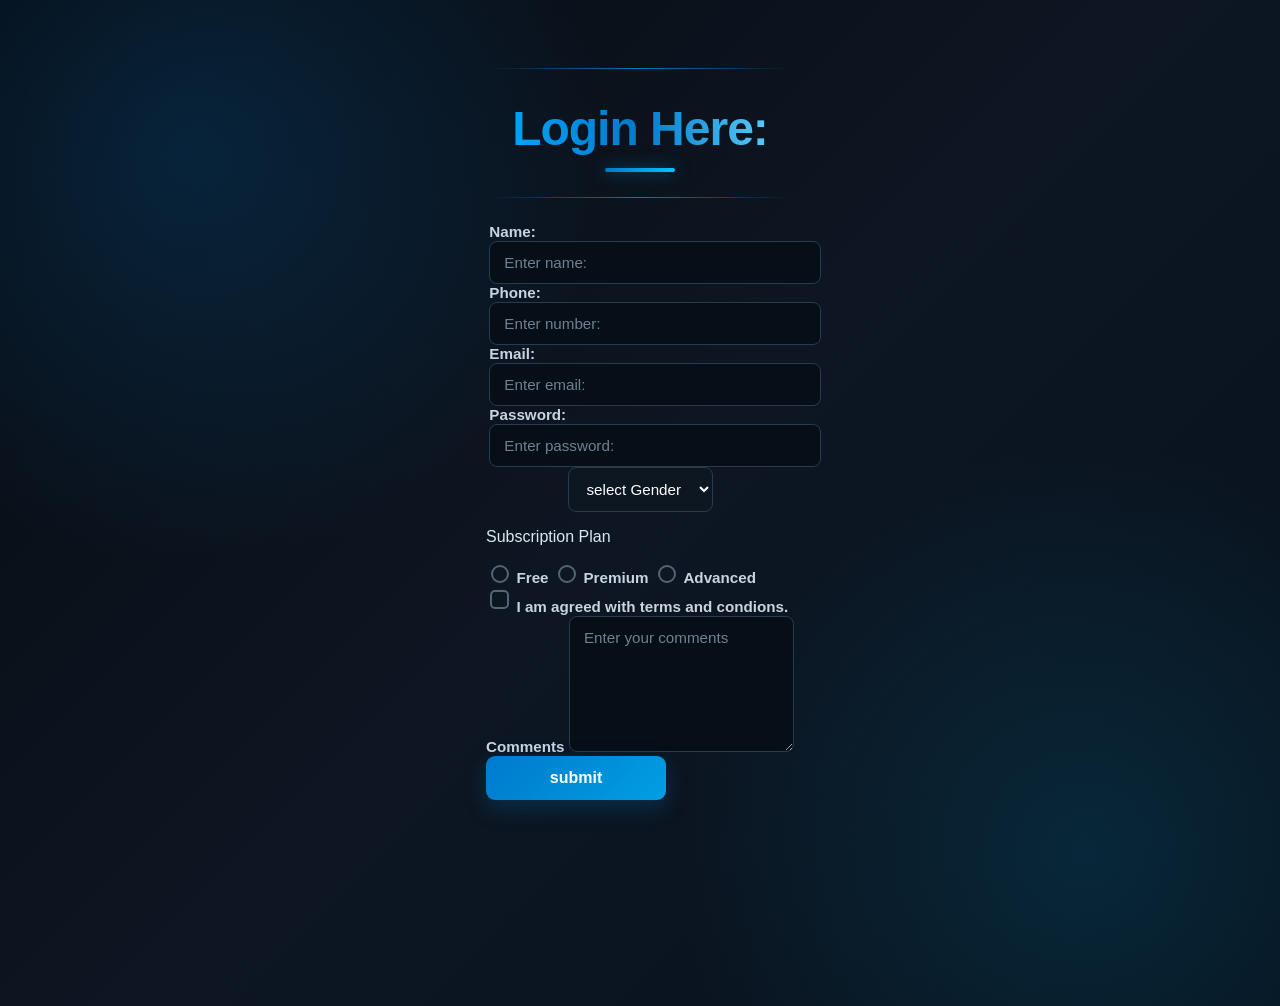
<file: index.html>
<!DOCTYPE html>
<html lang="en">
<head>
  <meta charset="UTF-8">
  <meta name="viewport" content="width=device-width, initial-scale=1.0">
  
  <!-- Primary SEO Meta Tags -->
  <title>C Programming Guide & Resources for Beginners | Waqas</title>
  <meta name="title" content="C Programming Guide & Resources for Beginners">
  <meta name="description" content="A beginner-friendly guide to learning C programming, covering setup, environment tools, and step-by-step documentation.">
  <meta name="keywords" content="C programming, GCC setup, MinGW, learning C, programming guides, C tutorials">
  <meta name="author" content="Waqas">

  <!-- Open Graph / Social Media Preview -->
  <meta property="og:type" content="website">
  <meta property="og:title" content="C Programming Guide & Resources for Beginners">
  <meta property="og:description" content="Learn C programming with easy guides, setup instructions, and code snippets.">
  <meta property="og:image" content="Heading.jpg">
  <meta name="google-site-verification" content="N6thS7WlKQmLr6-kIwLXveFFvnZHF3SHtpCiR0yZvK4" />
    <link rel="stylesheet" href="style.css">

</head>

    

<body>
    <header>
        <hr>
        <h1>Login Here:</h1>
        <hr>
        <div>
            <label for="name">Name:</label>
            <input type="text" id="name" placeholder="Enter name:">
        </div>
        <div>
            <label for="Ph">Phone:</label>
            <input type="tel" id="Ph" placeholder="Enter number:">
        </div>
        <div>
            <label for="Email">Email:</label>
            <input type="email" id="Email" placeholder="Enter email:">
        </div>
        <div>
            <label for="Password">Password:</label>
            <input type="password" id="Password" placeholder="Enter password:">
        </div>
    </header>
    <main>
        <div>
            <label for="Gender"></label>
            <select id="Gender" required>
                <option value="" disabled selected> select Gender</option>
                <option value="male">male</option>
                <option value="female">female</option>
                <option value="other">other</option>
            </select>
        </div>
    </main>
    <footer>
        <div>
            <p>Subscription Plan</p>

            <input name="Subscription" type="radio" id="Basic">
            <label for="Basic">Free</label>

            <input name="Subscription" type="radio" id="Premium">
            <label for="Premium">Premium</label>

            <input id="Advanced" type="radio" name="Subscription">
            <label for="Advanced">Advanced</label>
        </div>
        <div>
            <input type="checkbox" name="Terms" id="Terms" required>
            <label for="Terms">I am agreed with terms and condions.</label>
        </div>
        <div>
            <label for="Comments">Comments</label>
            <textarea name="Comments" id="Comments" placeholder="Enter your comments"></textarea>
        </div>
        <div>
            <a href="second-page.html"> <button type="submit">submit</button></a>
        </div>
    </footer>

</body>

</html>
</file>
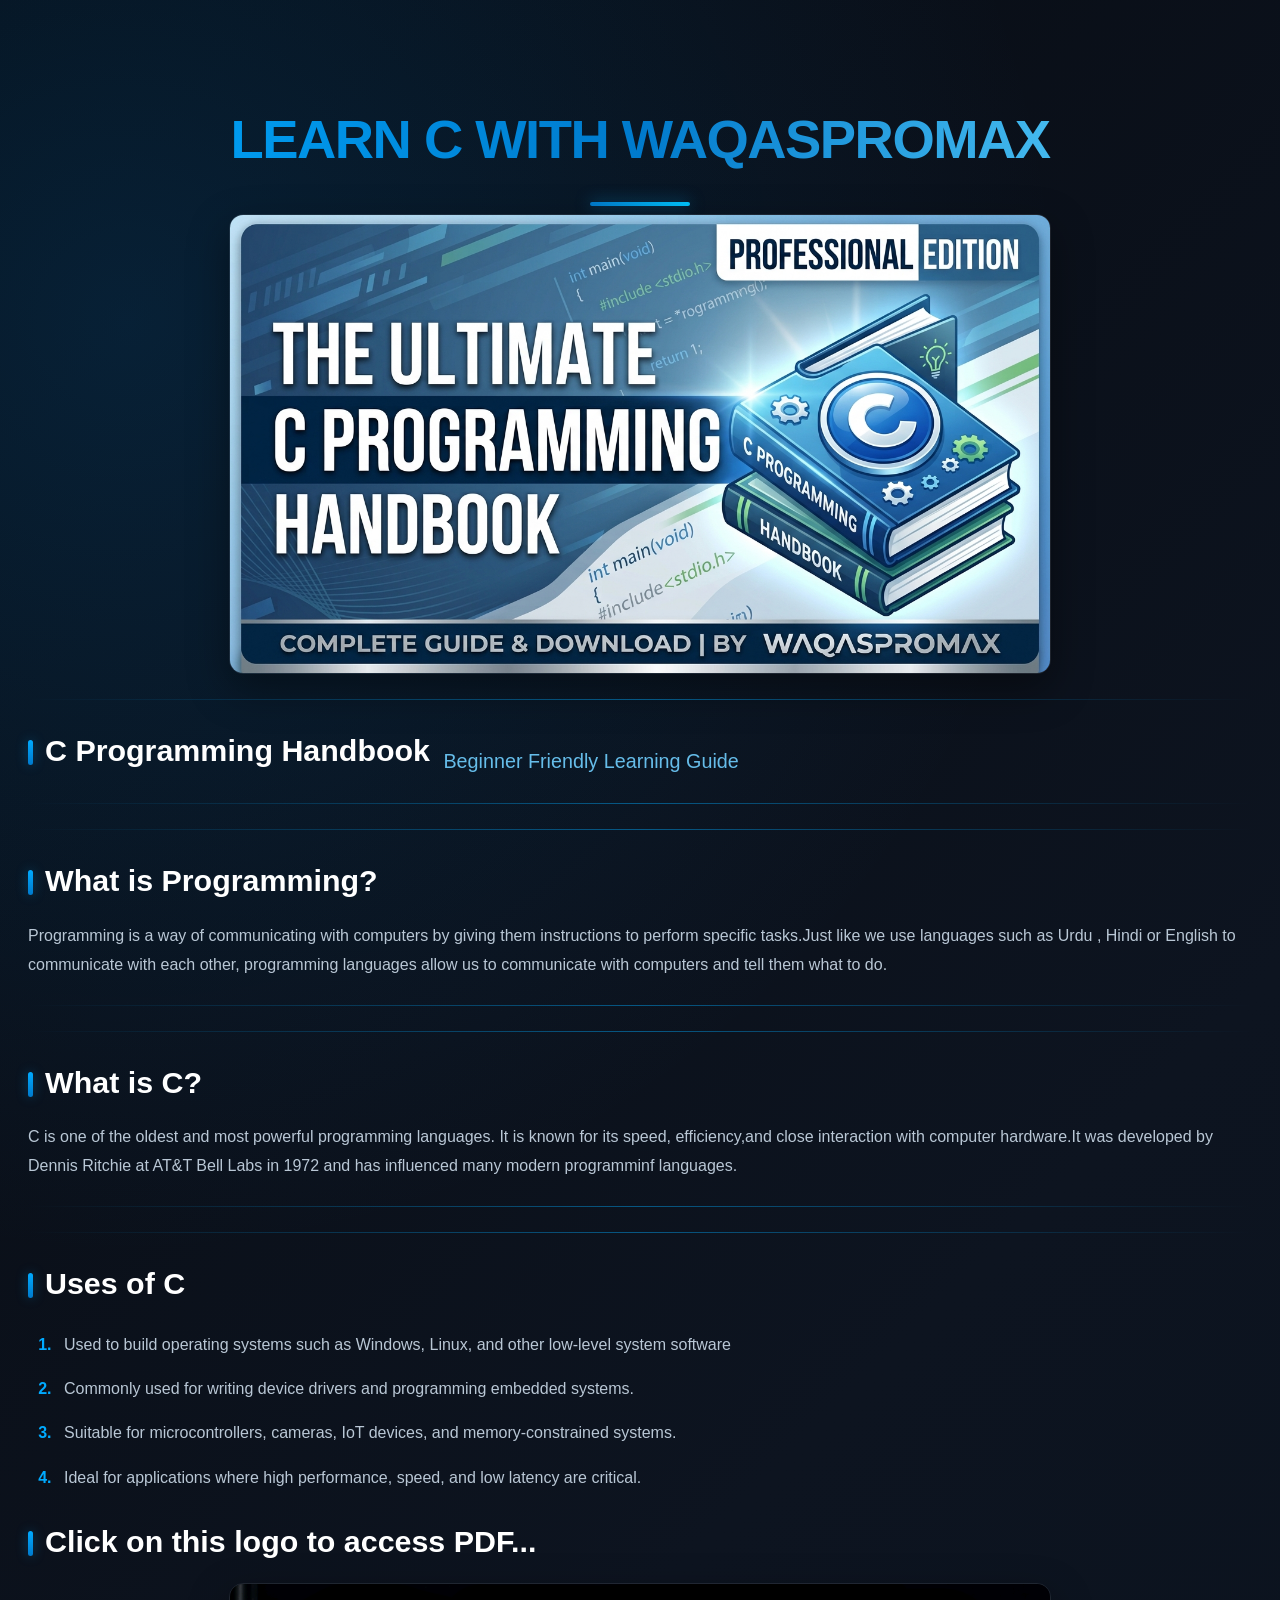
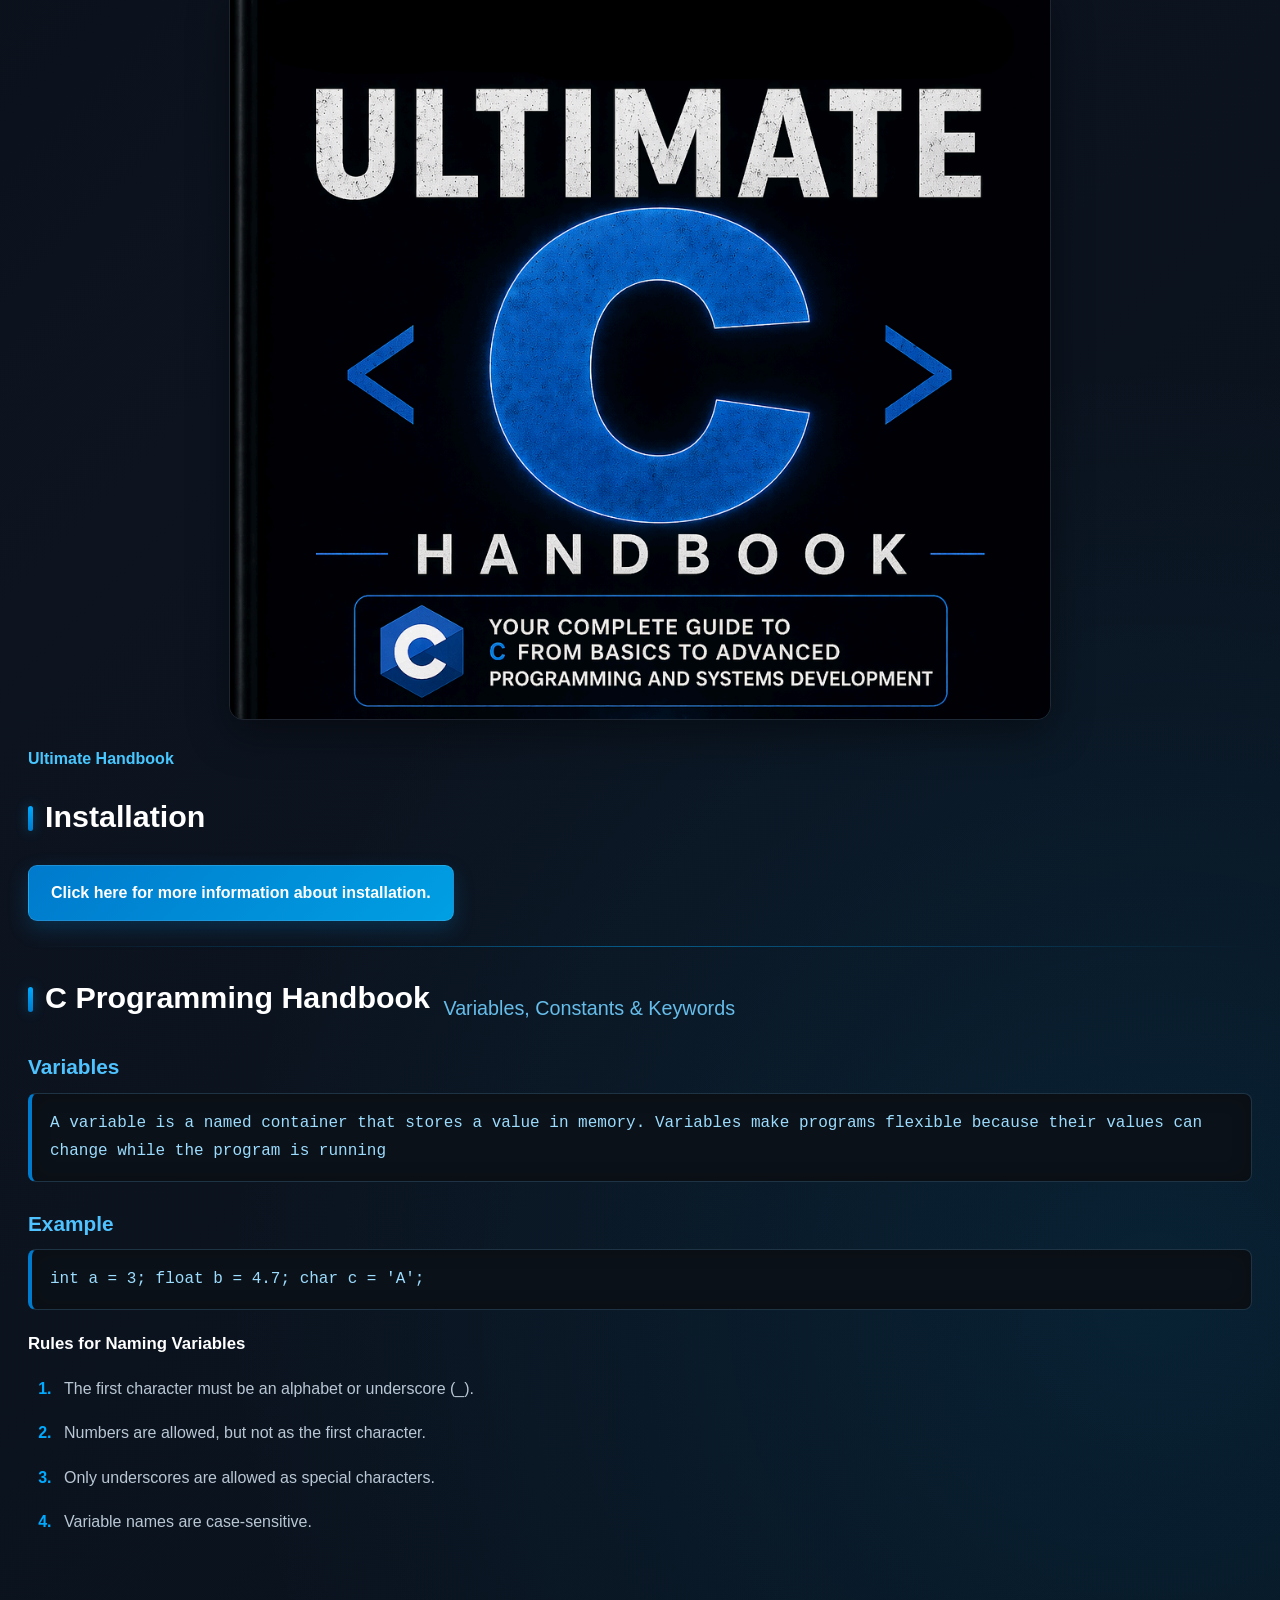
<file: second-page.html>
<!DOCTYPE html>
<html lang="en">

<head>
    <meta charset="UTF-8">
    <meta name="viewport" content="width=device-width, initial-scale=1.0">
    <title>HELPING WEB - by waqaspromax</title>
    <link rel="stylesheet" href="style3.css">
</head>

<body>
    <header>
        <div>
            <h1>LEARN C WITH WAQASPROMAX</h1>
        </div>
        <div>
            <img src="Heading.jpg" alt="Title Pic" width="680">
            <hr>
            <h2>C Programming Handbook <sub>Beginner Friendly Learning Guide</sub></h2>
            <hr>
    </header>
    <main>
        <hr>
        <h2>What is Programming?</h2>

        <b>Programming is a way of communicating with computers by giving them instructions to perform specific
            tasks.Just like we use languages such as Urdu , Hindi or English to communicate with each other, programming
            languages allow us to communicate with computers and tell them what to do.</b>
        <hr>
        </div>
        <div>
            <hr>
            <h2>What is C?</h2>
            <b>C is one of the oldest and most powerful programming languages. It is known for its speed, efficiency,and
                close interaction with computer hardware.It was developed by Dennis Ritchie at AT&T Bell Labs in 1972
                and
                has influenced many modern programminf languages.</b>
            <hr>
        </div>
        <div>
            <hr>
            <h2>Uses of C</h2>
            <ol>
                <b>
                    <li>Used to build operating systems such as Windows, Linux, and other low-level system software</li>
                    <li>Commonly used for writing device drivers and programming embedded systems.</li>
                    <li>Suitable for microcontrollers, cameras, IoT devices, and memory-constrained systems.</li>
                    <li>Ideal for applications where high performance, speed, and low latency are critical.</li>
                </b>
            </ol>
        </div>
        <h2>Click on this logo to access PDF...</h2>
        <div>
            <a href="https://cwh-full-next-space.fra1.cdn.digitaloceanspaces.com/YouTube/The%20Ultimate%20C%20Handbook.pdf"><img src="dsBuffer1.png" alt="">Ultimate Handbook</a>
        </div>
    </main>
    <footer>

        <div>
            <h2>Installation</h2>
            <a href="installation%20C%20programming.html" target="_main">Click here for more
                information about
                installation.</a>
        </div>
        <div>
            <hr>
            <h2>C Programming Handbook <sub>Variables, Constants & Keywords</sub></h2>
            <h3>Variables</h3>
            <b>A variable is a named container that stores a value in memory. Variables make programs flexible because
                their
                values can change while the program is running</b>
            <h3>Example</h3>
            <b>int a = 3; float b = 4.7; char c = 'A';</b>
            <h4>Rules for Naming Variables</h4>
            <ol>
                <b>
                    <li>The first character must be an alphabet or underscore (_).</li>
                    <li>Numbers are allowed, but not as the first character.</li>
                    <li>Only underscores are allowed as special characters.</li>
                    <li>Variable names are case-sensitive.</li>
                </b>
            </ol>
        </div>
    </footer>

</body>

</html>
</file>
<file: style.css>
```css
/* =========================================================
   C PROGRAMMING - LOGIN PAGE
   Modern Developer UI
   ========================================================= */


/* =========================
   GLOBAL RESET
   ========================= */

* {
    margin: 0;
    padding: 0;
    box-sizing: border-box;
}


html {
    scroll-behavior: smooth;
}


body {
    min-height: 100vh;

    display: flex;
    flex-direction: column;
    align-items: center;

    padding: 45px 20px;

    font-family:
        "Segoe UI",
        Tahoma,
        Geneva,
        Verdana,
        sans-serif;

    color: #dce7f2;

    background:
        radial-gradient(
            circle at 15% 15%,
            rgba(0, 122, 204, 0.20),
            transparent 30%
        ),

        radial-gradient(
            circle at 85% 85%,
            rgba(0, 190, 255, 0.12),
            transparent 30%
        ),

        linear-gradient(
            135deg,
            #070b12,
            #0d1622 50%,
            #07111c
        );
}


/* =========================
   PAGE WIDTH
   ========================= */

body > div,
body > h1,
body > hr {
    width: min(650px, 100%);
}


/* =========================
   HORIZONTAL RULE
   ========================= */

hr {
    border: none;

    height: 1px;

    margin: 15px 0 25px;

    background:
        linear-gradient(
            90deg,
            transparent,
            #007acc,
            transparent
        );
}


/* =========================
   MAIN HEADING
   ========================= */

h1 {
    text-align: center;

    margin-bottom: 25px;

    font-size: clamp(2rem, 6vw, 3rem);

    font-weight: 800;

    letter-spacing: -1px;

    color: transparent;

    background:
        linear-gradient(
            90deg,
            #00aaff,
            #007acc,
            #67d8ff
        );

    -webkit-background-clip: text;
    background-clip: text;
}


/* Heading glow */

h1::after {
    content: "";

    display: block;

    width: 70px;
    height: 4px;

    margin: 12px auto 0;

    border-radius: 20px;

    background:
        linear-gradient(
            90deg,
            #007acc,
            #00c6ff
        );

    box-shadow:
        0 0 15px rgba(0, 174, 255, 0.5);
}


/* =========================
   FORM CARDS
   ========================= */

body > div {
    position: relative;

    display: flex;

    align-items: center;

    gap: 15px;

    margin-bottom: 14px;

    padding: 15px 18px;

    background:
        rgba(255, 255, 255, 0.045);

    border:
        1px solid rgba(255, 255, 255, 0.08);

    border-radius: 12px;

    backdrop-filter: blur(14px);
    -webkit-backdrop-filter: blur(14px);

    box-shadow:
        0 10px 30px rgba(0, 0, 0, 0.20);

    transition:
        border-color 0.25s ease,
        box-shadow 0.25s ease,
        transform 0.25s ease;
}


/* Hover */

body > div:hover {
    border-color:
        rgba(0, 170, 255, 0.35);

    box-shadow:
        0 12px 35px rgba(0, 122, 204, 0.12);

    transform: translateY(-2px);
}


/* =========================
   LABELS
   ========================= */

label {
    min-width: 90px;

    color: #c7d5e3;

    font-size: 0.95rem;

    font-weight: 600;

    cursor: pointer;
}


/* =========================
   TEXT INPUTS
   ========================= */

input[type="text"],
input[type="tel"],
input[type="email"],
input[type="password"] {
    flex: 1;

    width: 100%;

    padding: 12px 14px;

    color: #ffffff;

    background:
        rgba(5, 12, 20, 0.75);

    border:
        1px solid #263b4d;

    border-radius: 8px;

    outline: none;

    font-size: 0.95rem;

    transition:
        border-color 0.25s ease,
        box-shadow 0.25s ease,
        background 0.25s ease;
}


/* Placeholder */

input::placeholder,
textarea::placeholder {
    color: #6f8191;
}


/* Focus */

input[type="text"]:focus,
input[type="tel"]:focus,
input[type="email"]:focus,
input[type="password"]:focus {
    border-color: #009fe3;

    background:
        rgba(0, 122, 204, 0.08);

    box-shadow:
        0 0 0 3px rgba(0, 159, 227, 0.12),
        0 0 18px rgba(0, 122, 204, 0.08);
}


/* =========================
   GENDER SELECT
   ========================= */

select {
    flex: 1;

    padding: 12px 14px;

    color: #ffffff;

    background-color: #0c1722;

    border:
        1px solid #263b4d;

    border-radius: 8px;

    outline: none;

    font-size: 0.95rem;

    cursor: pointer;

    transition:
        border-color 0.25s ease,
        box-shadow 0.25s ease;
}


select:focus {
    border-color: #009fe3;

    box-shadow:
        0 0 0 3px rgba(0, 159, 227, 0.12);
}


select option {
    background: #0c1722;

    color: #ffffff;
}


/* =========================
   SUBSCRIPTION SECTION
   ========================= */

body > div:has(p) {
    flex-wrap: wrap;
}


body > div p {
    width: 100%;

    margin: 0 0 5px;

    color: #ffffff;

    font-weight: 700;

    font-size: 1rem;
}


/* =========================
   RADIO BUTTONS
   ========================= */

input[type="radio"] {
    appearance: none;

    width: 18px;
    height: 18px;

    margin-left: 5px;

    border:
        2px solid #536575;

    border-radius: 50%;

    background: #0c1722;

    cursor: pointer;

    transition:
        border-color 0.2s ease,
        transform 0.2s ease;
}


input[type="radio"]:hover {
    border-color: #00aaff;

    transform: scale(1.08);
}


input[type="radio"]:checked {
    border-color: #00aaff;

    background:
        radial-gradient(
            circle,
            #00aaff 35%,
            transparent 40%
        );
}


/* =========================
   TERMS CHECKBOX
   ========================= */

input[type="checkbox"] {
    appearance: none;

    width: 19px;
    height: 19px;

    flex-shrink: 0;

    border:
        2px solid #536575;

    border-radius: 5px;

    background: #0c1722;

    cursor: pointer;

    position: relative;

    transition:
        border-color 0.2s ease,
        background 0.2s ease;
}


input[type="checkbox"]:checked {
    background: #007acc;

    border-color: #00aaff;
}


input[type="checkbox"]:checked::after {
    content: "✓";

    position: absolute;

    left: 3px;
    top: -4px;

    color: #ffffff;

    font-size: 15px;

    font-weight: bold;
}


/* =========================
   COMMENTS
   ========================= */

textarea {
    flex: 1;

    min-height: 110px;

    resize: vertical;

    padding: 12px 14px;

    color: #ffffff;

    background:
        rgba(5, 12, 20, 0.75);

    border:
        1px solid #263b4d;

    border-radius: 8px;

    outline: none;

    font-family: inherit;

    font-size: 0.95rem;

    transition:
        border-color 0.25s ease,
        box-shadow 0.25s ease;
}


textarea:focus {
    border-color: #009fe3;

    box-shadow:
        0 0 0 3px rgba(0, 159, 227, 0.12);
}


/* =========================
   SUBMIT SECTION
   ========================= */

body > div:last-child {
    justify-content: center;

    padding: 18px;

    background: transparent;

    border: none;

    box-shadow: none;
}


body > div:last-child:hover {
    transform: none;

    border: none;

    box-shadow: none;
}


/* =========================
   SUBMIT BUTTON
   ========================= */

button {
    min-width: 180px;

    padding: 13px 30px;

    border: none;

    border-radius: 9px;

    color: #ffffff;

    background:
        linear-gradient(
            135deg,
            #007acc,
            #009fe3
        );

    font-size: 1rem;

    font-weight: 700;

    cursor: pointer;

    box-shadow:
        0 8px 22px rgba(0, 122, 204, 0.25);

    transition:
        transform 0.25s ease,
        box-shadow 0.25s ease,
        background 0.25s ease;
}


button:hover {
    background:
        linear-gradient(
            135deg,
            #008ee8,
            #00b7ff
        );

    transform: translateY(-3px);

    box-shadow:
        0 14px 30px rgba(0, 170, 255, 0.35);
}


button:active {
    transform: translateY(0);

    box-shadow:
        0 5px 12px rgba(0, 122, 204, 0.25);
}


/* =========================
   FOCUS ACCESSIBILITY
   ========================= */

input:focus-visible,
select:focus-visible,
textarea:focus-visible,
button:focus-visible {
    outline:
        3px solid rgba(0, 174, 255, 0.35);

    outline-offset: 3px;
}


/* =========================
   TEXT SELECTION
   ========================= */

::selection {
    background: #007acc;

    color: #ffffff;
}


/* =========================
   SCROLLBAR
   ========================= */

::-webkit-scrollbar {
    width: 9px;
}


::-webkit-scrollbar-track {
    background: #070b12;
}


::-webkit-scrollbar-thumb {
    background:
        linear-gradient(
            #007acc,
            #005b91
        );

    border-radius: 20px;
}


::-webkit-scrollbar-thumb:hover {
    background: #00aaff;
}


/* =========================
   MOBILE RESPONSIVE
   ========================= */

@media (max-width: 600px) {

    body {
        padding: 25px 12px;
    }

    body > div {
        flex-direction: column;

        align-items: stretch;

        gap: 8px;

        padding: 16px;
    }

    label {
        min-width: auto;
    }

    input[type="text"],
    input[type="tel"],
    input[type="email"],
    input[type="password"],
    select,
    textarea {
        width: 100%;
    }

    input[type="radio"] {
        margin-left: 0;
    }

    body > div:last-child {
        align-items: center;
    }

    button {
        width: 100%;
        max-width: 350px;
    }
}


/* =========================
   SMALL PHONES
   ========================= */

@media (max-width: 400px) {

    body {
        padding: 18px 9px;
    }

    h1 {
        font-size: 1.8rem;
    }

    body > div {
        border-radius: 10px;
    }
}
```
</file>
<file: style3.css>
```css
/* =========================================================
   LEARN C WITH WAQASPROMAX
   Advanced Study Page CSS
   ========================================================= */


/* =========================
   GLOBAL RESET
   ========================= */

* {
    margin: 0;
    padding: 0;
    box-sizing: border-box;
}

html {
    scroll-behavior: smooth;
}

body {
    min-height: 100vh;

    font-family:
        "Segoe UI",
        Tahoma,
        Geneva,
        Verdana,
        sans-serif;

    line-height: 1.7;

    color: #dbe7f3;

    background:
        radial-gradient(
            circle at 10% 10%,
            rgba(0, 122, 204, 0.18),
            transparent 30%
        ),

        radial-gradient(
            circle at 90% 90%,
            rgba(0, 174, 255, 0.10),
            transparent 30%
        ),

        linear-gradient(
            135deg,
            #070b12,
            #0d1420 50%,
            #08111c
        );

    padding: 50px 20px;
}


/* =========================
   MAIN CONTENT CONTAINER
   ========================= */

body > div {
    width: min(900px, 100%);

    margin: 0 auto 28px;

    padding: 30px;

    background:
        linear-gradient(
            145deg,
            rgba(255, 255, 255, 0.055),
            rgba(255, 255, 255, 0.025)
        );

    border: 1px solid rgba(255, 255, 255, 0.08);

    border-radius: 18px;

    backdrop-filter: blur(14px);
    -webkit-backdrop-filter: blur(14px);

    box-shadow:
        0 20px 50px rgba(0, 0, 0, 0.28),
        inset 0 1px 0 rgba(255, 255, 255, 0.04);

    transition:
        transform 0.3s ease,
        border-color 0.3s ease,
        box-shadow 0.3s ease;
}


/* Card hover */

body > div:hover {
    transform: translateY(-4px);

    border-color: rgba(0, 170, 255, 0.25);

    box-shadow:
        0 25px 60px rgba(0, 0, 0, 0.35),
        0 0 30px rgba(0, 122, 204, 0.08);
}


/* =========================
   MAIN TITLE
   ========================= */

h1 {
    text-align: center;

    font-size: clamp(2rem, 6vw, 3.4rem);

    font-weight: 850;

    letter-spacing: -1.5px;

    color: transparent;

    background:
        linear-gradient(
            90deg,
            #00aaff,
            #007acc,
            #65d8ff
        );

    -webkit-background-clip: text;
    background-clip: text;

    margin-bottom: 8px;
}


/* Title underline */

h1::after {
    content: "";

    display: block;

    width: 100px;
    height: 4px;

    margin: 15px auto 0;

    border-radius: 20px;

    background:
        linear-gradient(
            90deg,
            #007acc,
            #00c6ff
        );

    box-shadow:
        0 0 15px rgba(0, 174, 255, 0.5);
}


/* =========================
   STUDY IMAGE
   ========================= */

img {
    display: block;

    width: 100%;
    max-width: 820px;

    height: auto;

    margin: 0 auto 25px;

    border-radius: 14px;

    border: 1px solid rgba(255, 255, 255, 0.08);

    box-shadow:
        0 15px 40px rgba(0, 0, 0, 0.4);

    transition:
        transform 0.35s ease,
        box-shadow 0.35s ease;
}


img:hover {
    transform: scale(1.015);

    box-shadow:
        0 20px 50px rgba(0, 122, 204, 0.18);
}


/* =========================
   HEADINGS
   ========================= */

h2 {
    position: relative;

    color: #ffffff;

    font-size: clamp(1.35rem, 4vw, 1.9rem);

    margin: 18px 0 15px;

    font-weight: 700;
}


/* Blue heading indicator */

h2::before {
    content: "";

    display: inline-block;

    width: 5px;
    height: 25px;

    margin-right: 12px;

    vertical-align: -4px;

    border-radius: 5px;

    background:
        linear-gradient(
            #00aaff,
            #007acc
        );

    box-shadow:
        0 0 12px rgba(0, 170, 255, 0.35);
}


/* =========================
   SUBTITLE
   ========================= */

sub {
    color: #70cfff;

    font-size: 0.65em;

    font-weight: 500;

    margin-left: 5px;

    opacity: 0.9;
}


/* =========================
   PARAGRAPH / BOLD CONTENT
   ========================= */

b {
    display: block;

    color: #b9c7d5;

    font-size: 1rem;

    font-weight: 500;

    line-height: 1.8;

    margin-bottom: 12px;
}


/* =========================
   H3 / H4
   ========================= */

h3 {
    color: #4fc3ff;

    font-size: 1.3rem;

    margin-top: 24px;

    margin-bottom: 8px;
}


h4 {
    color: #ffffff;

    font-size: 1.05rem;

    margin-top: 20px;

    margin-bottom: 8px;
}


/* =========================
   HORIZONTAL RULE
   ========================= */

hr {
    border: none;

    height: 1px;

    margin: 25px 0;

    background:
        linear-gradient(
            90deg,
            transparent,
            rgba(0, 170, 255, 0.45),
            transparent
        );
}


/* =========================
   ORDERED LIST
   ========================= */

ol {
    padding-left: 28px;

    margin-top: 10px;
}


li {
    color: #b9c7d5;

    padding: 7px 8px;

    margin-bottom: 4px;

    line-height: 1.65;

    transition:
        color 0.2s ease,
        transform 0.2s ease;
}


li::marker {
    color: #00aaff;

    font-weight: bold;
}


li:hover {
    color: #ffffff;

    transform: translateX(4px);
}


/* =========================
   CODE EXAMPLE
   ========================= */

/*
   This automatically makes your
   "int a = 3; float b = 4.7..."
   look like code.
*/

h3 + b {
    font-family:
        "Cascadia Code",
        "Consolas",
        monospace;

    color: #9cdcfe;

    background: #0b1118;

    border: 1px solid #1e3445;

    border-left: 4px solid #007acc;

    padding: 15px 18px;

    border-radius: 8px;

    overflow-x: auto;

    box-shadow:
        inset 0 0 20px rgba(0, 0, 0, 0.2);
}


/* =========================
   INSTALLATION SECTION
   ========================= */

a {
    color: #48c7ff;

    text-decoration: none;

    font-weight: 650;

    transition:
        color 0.2s ease,
        transform 0.2s ease;
}


a:hover {
    color: #ffffff;

    text-decoration: underline;
}


/* Installation button */

a[target="_main"] {
    display: inline-flex;

    align-items: center;
    justify-content: center;

    padding: 13px 22px;

    margin-top: 8px;

    color: #ffffff;

    background:
        linear-gradient(
            135deg,
            #007acc,
            #009fe3
        );

    border: 1px solid rgba(255, 255, 255, 0.12);

    border-radius: 9px;

    font-weight: 650;

    text-decoration: none;

    box-shadow:
        0 8px 20px rgba(0, 122, 204, 0.25);

    transition:
        transform 0.25s ease,
        box-shadow 0.25s ease,
        background 0.25s ease;
}


a[target="_main"]:hover {
    background:
        linear-gradient(
            135deg,
            #008ee8,
            #00b7ff
        );

    transform: translateY(-3px);

    box-shadow:
        0 14px 30px rgba(0, 170, 255, 0.3);

    text-decoration: none;
}


a[target="_main"]:active {
    transform: translateY(0);
}


/* =========================
   TEXT SELECTION
   ========================= */

::selection {
    background: #007acc;

    color: white;
}


/* =========================
   SCROLLBAR
   ========================= */

::-webkit-scrollbar {
    width: 9px;
}


::-webkit-scrollbar-track {
    background: #070b12;
}


::-webkit-scrollbar-thumb {
    background:
        linear-gradient(
            #007acc,
            #005b91
        );

    border-radius: 20px;
}


::-webkit-scrollbar-thumb:hover {
    background: #00aaff;
}


/* =========================
   FOCUS
   ========================= */

a:focus-visible {
    outline: 3px solid rgba(0, 174, 255, 0.5);

    outline-offset: 4px;
}


/* =========================
   MOBILE RESPONSIVE
   ========================= */

@media (max-width: 700px) {

    body {
        padding: 25px 12px;
    }

    body > div {
        padding: 20px;

        border-radius: 14px;

        margin-bottom: 18px;
    }

    h1 {
        font-size: 2rem;
    }

    h2 {
        font-size: 1.35rem;
    }

    h2::before {
        height: 20px;
        width: 4px;
    }

    b {
        font-size: 0.95rem;
    }

    ol {
        padding-left: 22px;
    }

    a[target="_main"] {
        width: 100%;
        text-align: center;
    }
}


/* =========================
   SMALL PHONES
   ========================= */

@media (max-width: 400px) {

    body {
        padding: 18px 9px;
    }

    body > div {
        padding: 16px;
    }

    h1 {
        font-size: 1.65rem;
    }

    h2 {
        font-size: 1.2rem;
    }

    sub {
        display: block;

        margin-left: 18px;

        margin-top: 4px;
    }
}


/* =========================
   REDUCED MOTION
   ========================= */

@media (prefers-reduced-motion: reduce) {

    *,
    *::before,
    *::after {
        scroll-behavior: auto !important;

        transition: none !important;
    }
}
```
</file>
